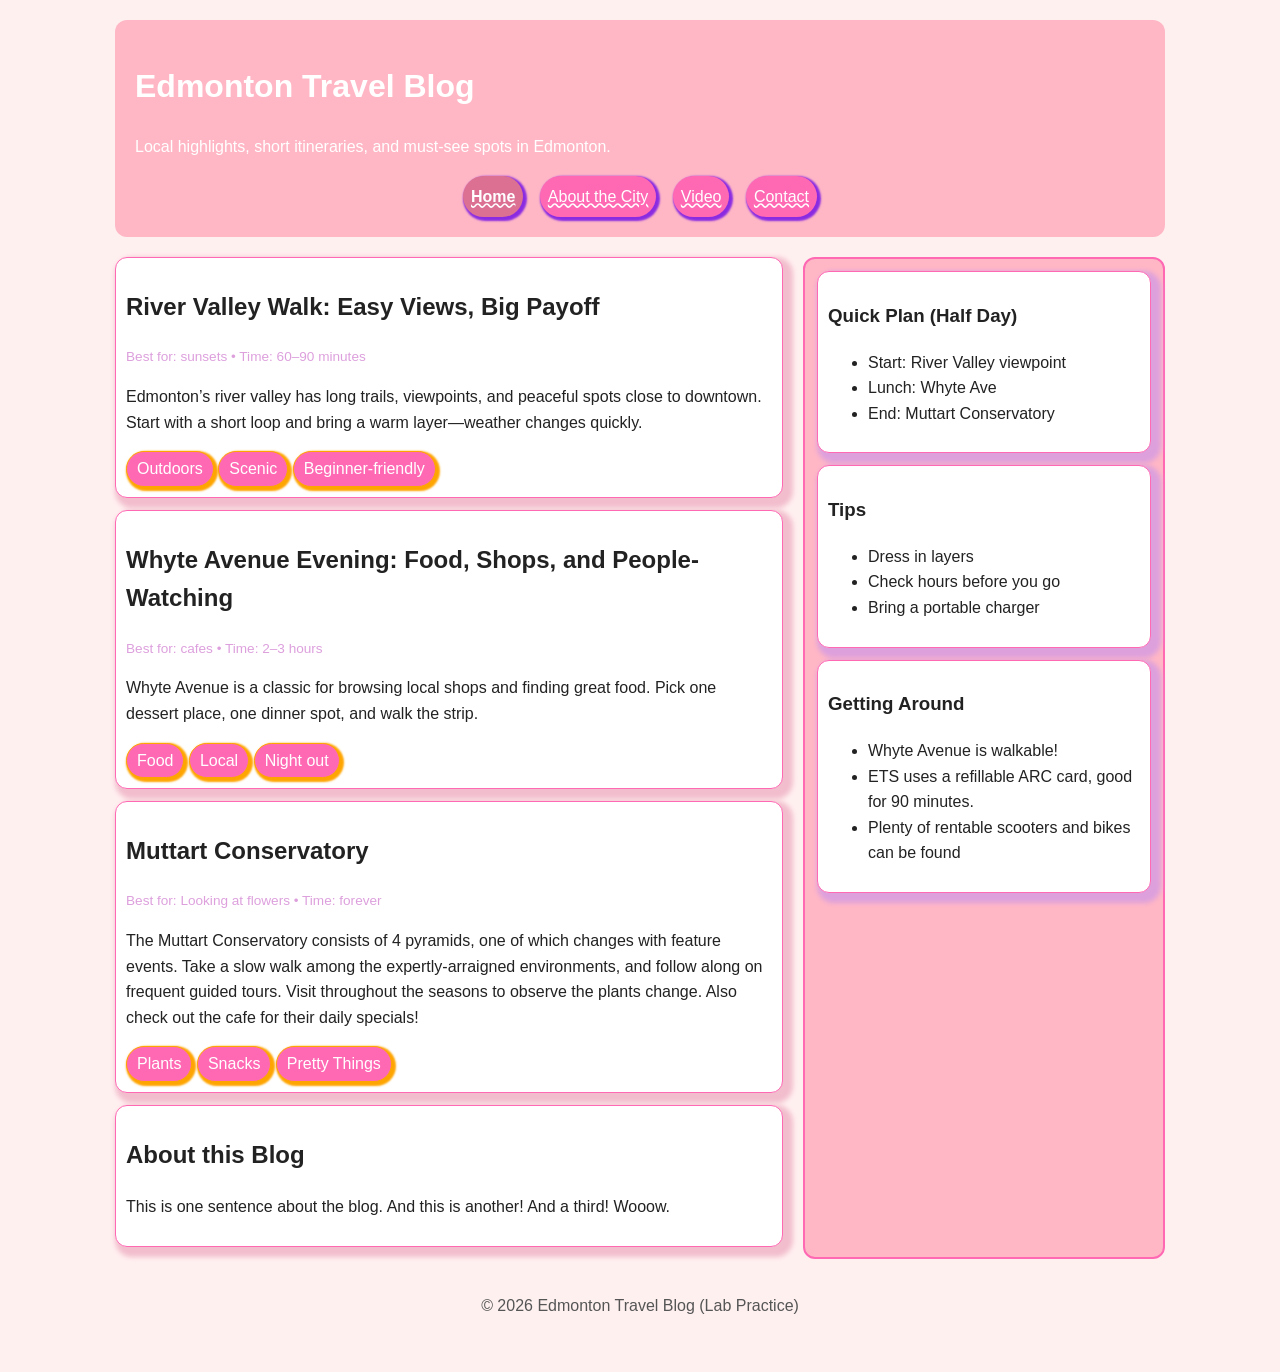
<file: index.html>
<!DOCTYPE html>
<html lang="en">

<head>
    <!-- Character encoding -->
    <meta charset="UTF-8" />
    <!-- Responsive scaling for mobile -->
    <meta name="viewport" content="width=device-width, initial-scale=1" />
    <title>Edmonton Travel Blog | Home</title>
    <!-- All pages share ONE stylesheet -->
    <link rel="stylesheet" href="style.css" />
</head>

<body>
    <!-- Container centers the site and controls max-width -->
    <div class="container">
        <header class="site-header">
            <h1>Edmonton Travel Blog</h1>
            <p>Local highlights, short itineraries, and must-see spots in Edmonton.</p>
            <!-- Navigation is a list; CSS will turn it into a nav bar -->
            <nav class="site-nav">
                <ul>
                    <li><a class="active" href="index.html">Home</a></li>
                    <li><a href="city.html">About the City</a></li>
                    <li><a href="video.html">Video</a></li>
                    <li><a href="contact.html">Contact</a></li>
                </ul>
            </nav>
        </header>
        <!-- Two-column layout: main content + sidebar -->
        <main class="layout">
            <section class="main">
                <article class="card">
                    <h2>River Valley Walk: Easy Views, Big Payoff</h2>
                    <div class="meta">Best for: sunsets • Time: 60–90 minutes</div>
                    <p>
                        Edmonton’s river valley has long trails, viewpoints, and peaceful spots
                        close to downtown. Start with a short loop and bring a warm layer—weather
                        changes quickly.
                    </p>
                    <div class="tags">
                        <span class="tag">Outdoors</span>
                        <span class="tag">Scenic</span>
                        <span class="tag">Beginner-friendly</span>
                    </div>
                </article>
                <article class="card">
                    <h2>Whyte Avenue Evening: Food, Shops, and People-Watching</h2>
                    <div class="meta">Best for: cafes • Time: 2–3 hours</div>
                    <p>
                        Whyte Avenue is a classic for browsing local shops and finding great food.
                        Pick one dessert place, one dinner spot, and walk the strip.
                    </p>
                    <div class="tags">
                        <span class="tag">Food</span>
                        <span class="tag">Local</span>
                        <span class="tag">Night out</span>
                    </div>
                </article>
                <!-- TODO (HTML #1):
                    Add ONE more blog post as <article class="card"> with:
                    - a place in Edmonton (example: Muttart Conservatory, Fort Edmonton Park,
                    Royal Alberta Museum)
                    - a <div class="meta"> line
                    - at least TWO <span class="tag"> tags
                -->
                <article class="card">
                    <h2>Muttart Conservatory</h2>
                    <div class="meta">Best for: Looking at flowers • Time: forever </div>
                    <p>
                        The Muttart Conservatory consists of 4 pyramids, one of
                        which changes with feature events. Take a slow walk
                        among the expertly-arraigned environments, and follow
                        along on frequent guided tours. Visit throughout the
                        seasons to observe the plants change. Also check out
                        the cafe for their daily specials!
                    </p>
                    <div class="tags">
                        <span class="tag">Plants</span>
                        <span class="tag">Snacks</span>
                        <span class="tag">Pretty Things</span>
                    </div>
                </article>

                <!-- TODO (HTML #2):
                Add another card at the bottom:
                - heading and 2–3 sentences describing what the blog is about
                -->

                <div class="card">
                    <h2>About this Blog</h2>
                    <p>
                        This is one sentence about the blog. And this is another!
                        And a third! Wooow.
                    </p>

                </div>

            </section>
            <aside class="sidebar">
                <div class="card">
                    <h3>Quick Plan (Half Day)</h3>
                    <ul>
                        <li>Start: River Valley viewpoint</li>
                        <li>Lunch: Whyte Ave</li>
                        <li>End: Muttart Conservatory</li>
                    </ul>
                </div>
                <div class="card">
                    <h3>Tips</h3>
                    <ul>
                        <li>Dress in layers</li>
                        <li>Check hours before you go</li>
                        <li>Bring a portable charger</li>
                    </ul>
                </div>
                <!-- TODO (HTML #3):
                    Add one more sidebar card:
                    - Title: Getting Around
                    - List with 2/3 items (walk, transit, rideshare, etc.)
                    -->
                <div class="card">
                    <h3>Getting Around</h3>
                    <ul>
                        <li>Whyte Avenue is walkable!</li>
                        <li>ETS uses a refillable ARC card, good for 90 minutes.</li>
                        <li>Plenty of rentable scooters and bikes can be found</li>
                    </ul>
                </div>
            </aside>
        </main>
        <footer class="site-footer">
            <p>&copy; 2026 Edmonton Travel Blog (Lab Practice)</p>
        </footer>
    </div>
</body>

</html>
</file>
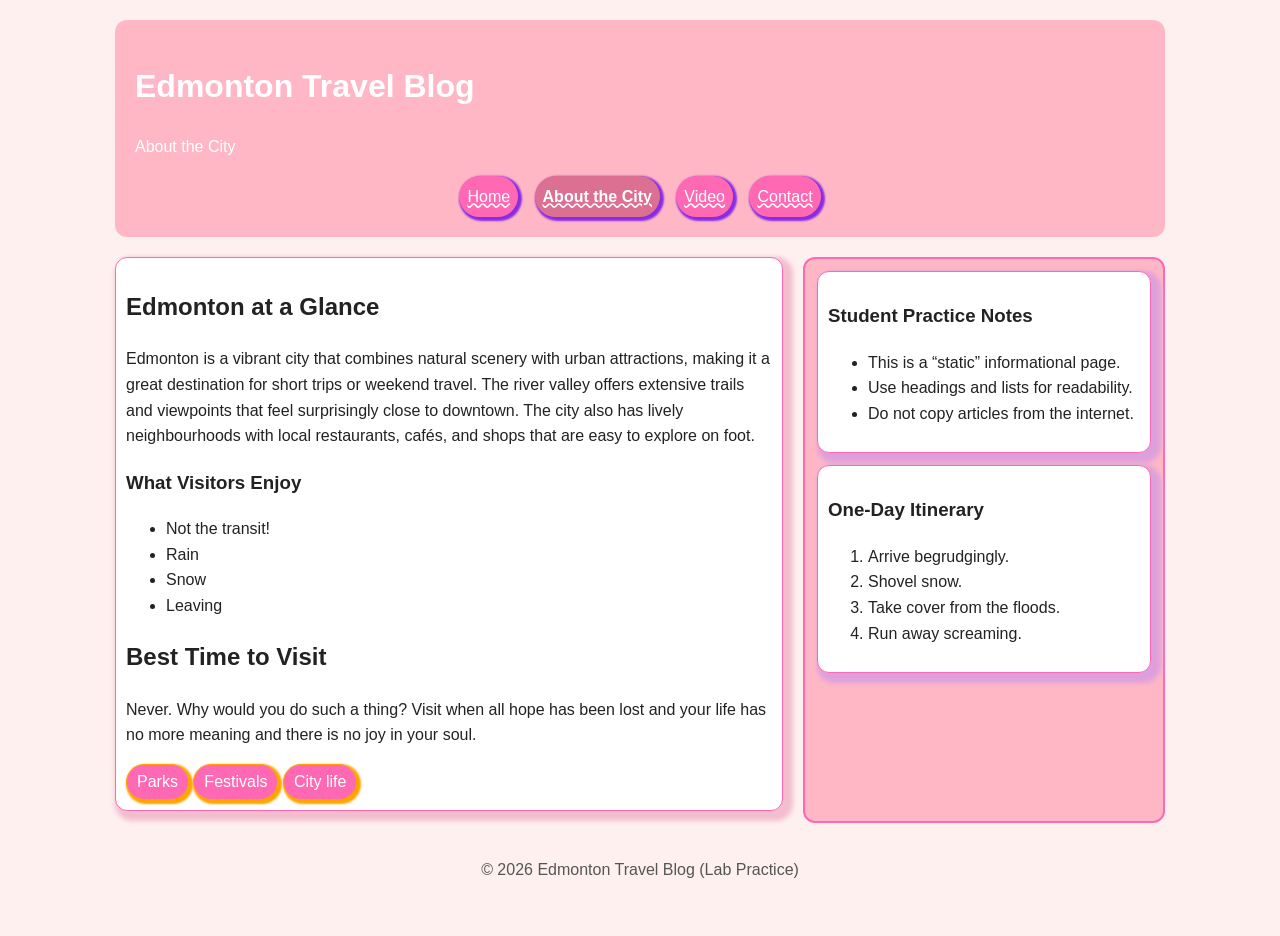
<file: city.html>
<!DOCTYPE html>
<html lang="en">

<head>
    <meta charset="UTF-8" />
    <meta name="viewport" content="width=device-width, initial-scale=1" />
    <title>Edmonton Travel Blog | About the City</title>
    <link rel="stylesheet" href="style.css" />
</head>

<body>
    <div class="container">
        <!-- TODO (HTML #4):
            HEADER SECTION (copy the same structure from index.html)
            1) Create a <header> with class="site-header"
            2) Add an <h1> for the site title: Edmonton Travel Blog
            3) Add a <p> that describes the current page (example: About the City)
            4) Add the navigation menu using <nav class="site-nav"> with a <ul> list
            - Each menu item is a <li> containing an <a> link
            - Use the SAME menu on every page for consistency
            - Only change which link has class="active" (the current page)
        -->

        <header class="site-header">
            <h1>Edmonton Travel Blog</h1>
            <p>About the City</p>
            <!-- Navigation is a list; CSS will turn it into a nav bar -->
            <nav class="site-nav">
                <ul>
                    <li><a href="index.html">Home</a></li>
                    <li><a class="active" href="city.html">About the City</a></li>
                    <li><a href="video.html">Video</a></li>
                    <li><a href="contact.html">Contact</a></li>
                </ul>
            </nav>
        </header>



        <main class="layout">
            <section class="main">
                <div class="card">
                    <h2>Edmonton at a Glance</h2>
                    <p>
                        Edmonton is a vibrant city that combines natural scenery with urban
                        attractions, making it a great destination for short trips or weekend
                        travel. The river valley offers extensive trails and viewpoints that
                        feel surprisingly close to downtown. The city also has lively
                        neighbourhoods with local restaurants, cafés, and shops that are easy
                        to explore on foot.
                    </p>
                    <h3>What Visitors Enjoy</h3>
                    <!-- TODO (HTML #5):
                        Add a <ul> list with 4 items.
                     -->
                    <ul>
                        <li>Not the transit!</li>
                        <li>Rain</li>
                        <li>Snow</li>
                        <li>Leaving</li>
                    </ul>
                    <!-- TODO (HTML #6):
                        Create a header stating “Best Time to Visit” and Write 2–4 sentences.
                     -->

                    <h2>Best Time to Visit</h2>
                    <p>
                        Never. Why would you do such a thing? Visit when all hope
                        has been lost and your life has no more meaning and there
                        is no joy in your soul.
                    </p>


                    <div class="tags">
                        <span class="tag">Parks</span>
                        <span class="tag">Festivals</span>
                        <span class="tag">City life</span>
                    </div>
                </div>
                <!-- TODO (HTML #7):
Add a second card titled “One-Day Itinerary” containing an <ol> list with
4 steps.
-->
            </section>
            <aside class="sidebar">
                <div class="card">
                    <h3>Student Practice Notes</h3>
                    <ul>
                        <li>This is a “static” informational page.</li>
                        <li>Use headings and lists for readability.</li>
                        <li>Do not copy articles from the internet.</li>
                    </ul>
                </div>
                <div class="card">
                    <h3>One-Day Itinerary</h3>
                    <ol>
                        <li>Arrive begrudgingly.</li>
                        <li>Shovel snow.</li>
                        <li>Take cover from the floods.</li>
                        <li>Run away screaming.</li>
                    </ol>
                </div>
            </aside>
        </main>
        <footer class="site-footer">
            <p>&copy; 2026 Edmonton Travel Blog (Lab Practice)</p>
        </footer>
    </div>
</body>

</html>
</file>
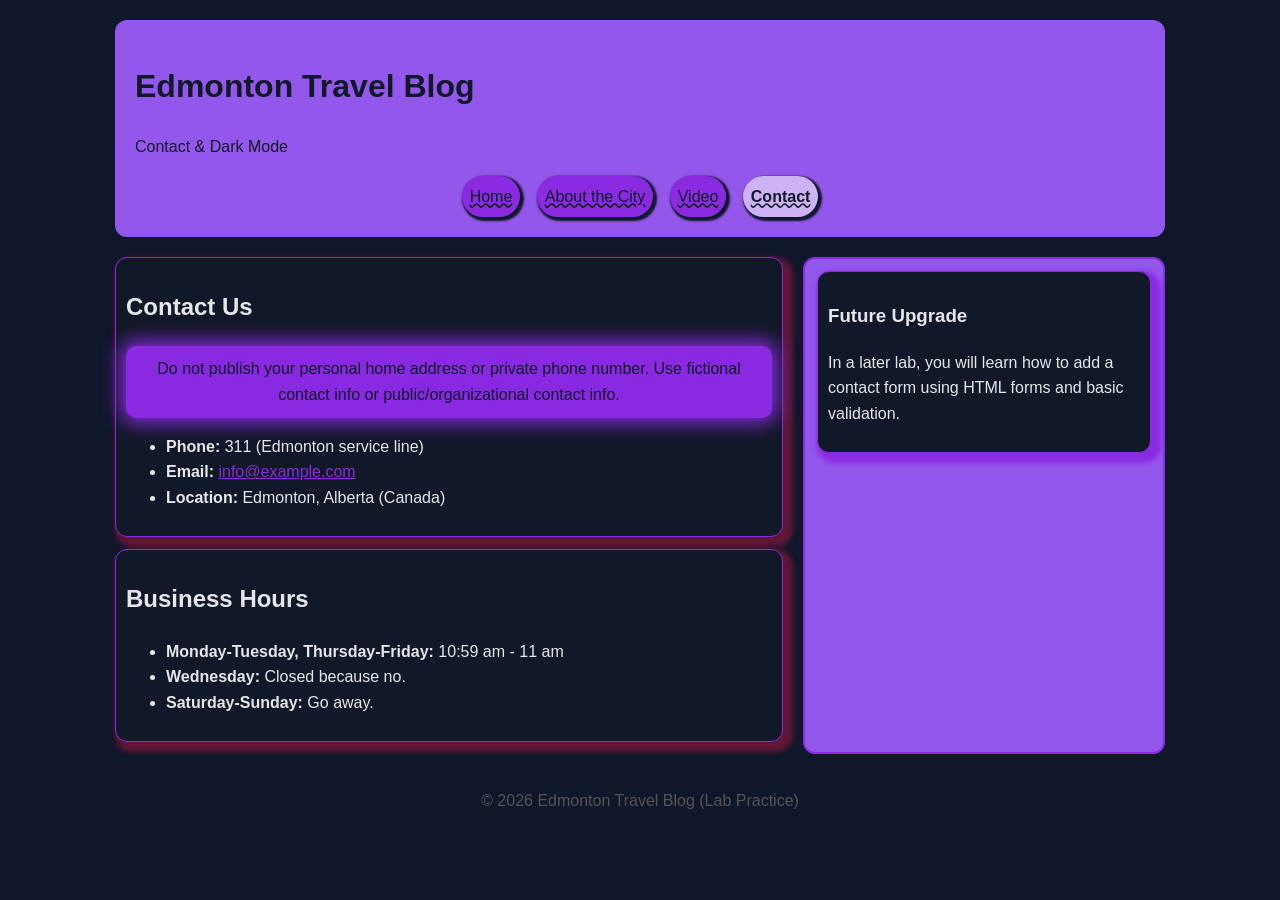
<file: contact.html>
<!DOCTYPE html>
<html lang="en">

<head>
    <meta charset="UTF-8" />
    <meta name="viewport" content="width=device-width, initial-scale=1" />
    <title>Edmonton Travel Blog | Contact</title>
    <link rel="stylesheet" href="style.css" />
</head>

<body class="theme-dark">
    <div class="container">
        <header class="site-header">
            <h1>Edmonton Travel Blog</h1>
            <p>Contact & Dark Mode</p>
            <nav class="site-nav">
                <ul>
                    <li><a href="index.html">Home</a></li>
                    <li><a href="city.html">About the City</a></li>
                    <li><a href="video.html">Video</a></li>
                    <li><a class="active" href="contact.html">Contact</a></li>
                </ul>
            </nav>
        </header>
        <main class="layout">
            <section class="main">
                <div class="card">
                    <h2>Contact Us</h2>
                    <p class="notice">
                        Do not publish your personal home address or private phone number.
                        Use fictional contact info or public/organizational contact info.
                    </p>
                    <ul>
                        <li><strong>Phone:</strong> 311 (Edmonton service line)</li>
                        <li>
                            <strong>Email:</strong>
                            <a href="mailto:info@example.com">info@example.com</a>
                        </li>
                        <li><strong>Location:</strong> Edmonton, Alberta (Canada)</li>
                    </ul>
                </div>

                <div class="card">
                    <h2>Business Hours</h2>
                    <ul>
                        <li><strong>Monday-Tuesday, Thursday-Friday:</strong> 10:59 am - 11 am</li>
                        <li><strong>Wednesday:</strong> Closed because no.</li>
                        <li><strong>Saturday-Sunday:</strong> Go away.</li>
                    </ul>
                </div>
                <!-- TODO (HTML #10):
Add a second card titled “Business Hours” with a list of days/times.
-->
            </section>
            <aside class="sidebar">
                <div class="card">
                    <h3>Future Upgrade</h3>
                    <p>
                        In a later lab, you will learn how to add a contact form using HTML
                        forms and basic validation.
                    </p>
                </div>
            </aside>
        </main>
        <footer class="site-footer">
            <p>&copy; 2026 Edmonton Travel Blog (Lab Practice)</p>
        </footer>
    </div>
</body>

</html>
</file>
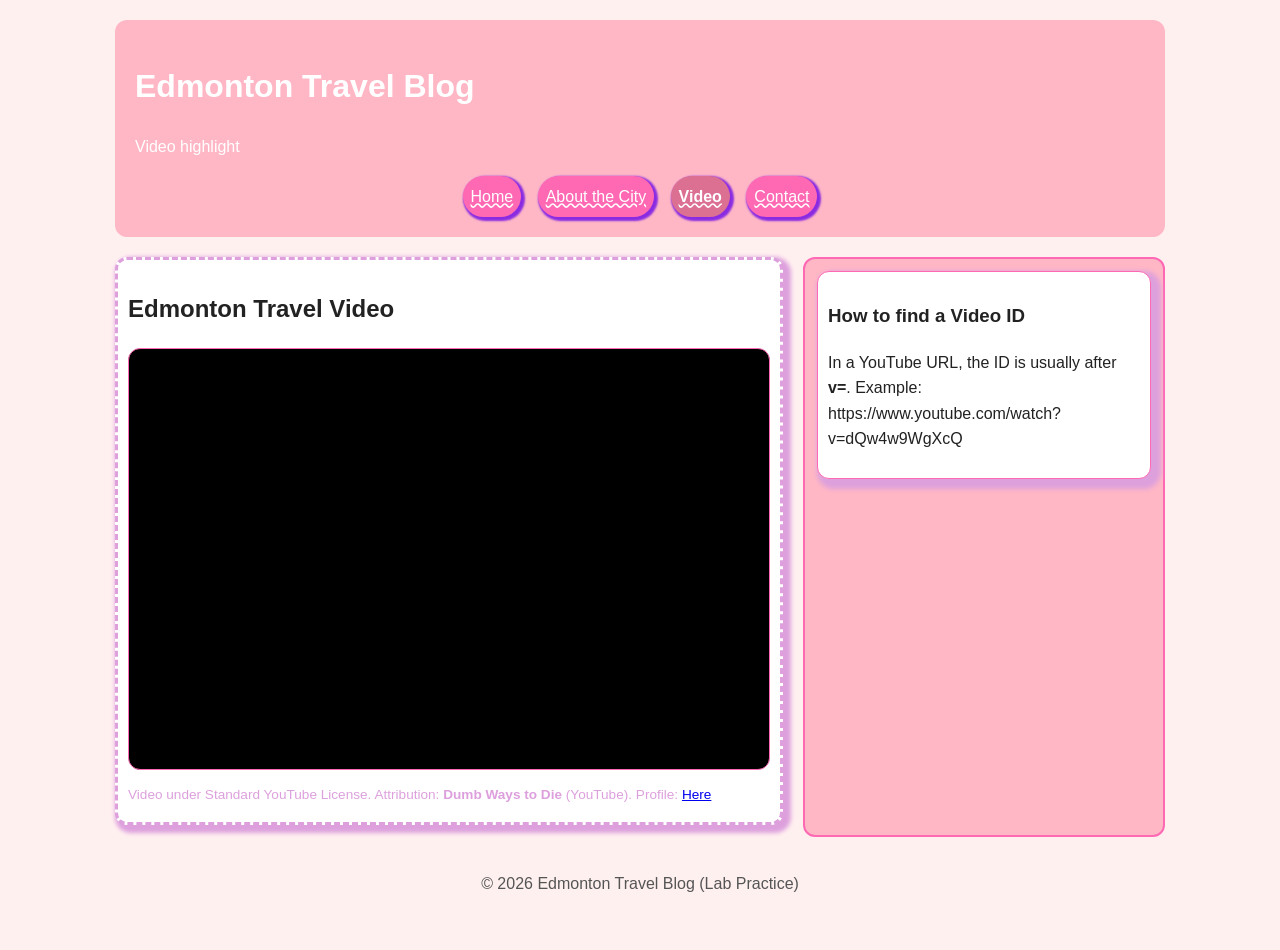
<file: video.html>
<!DOCTYPE html>
<html lang="en">

<head>
    <meta charset="UTF-8" />
    <meta name="viewport" content="width=device-width, initial-scale=1" />
    <title>Edmonton Travel Blog | Video</title>
    <link rel="stylesheet" href="style.css" />
</head>

<body>
    <div class="container">
        <header class="site-header">
            <h1>Edmonton Travel Blog</h1>
            <p>Video highlight</p>
            <nav class="site-nav">
                <ul>
                    <li><a href="index.html">Home</a></li>
                    <li><a href="city.html">About the City</a></li>
                    <li><a class="active" href="video.html">Video</a></li>
                    <li><a href="contact.html">Contact</a></li>
                </ul>
            </nav>
        </header>
        <main class="layout">
            <section class="main">
                <div class="card" id="featured-video">
                    <h2>Edmonton Travel Video</h2>

                    <div class="video-wrap">
                        <!-- TODO (HTML #8):
Add a YouTube video using an <iframe> embed. Take the video ID from a
normal YouTube link then place it into the embed format. For example,
if the link is https://www.youtube.com/watch?v=EfJo3MHFkFI, the video
ID is EfJo3MHFkFI, so your iframe src becomes
https://www.youtube.com/embed/EfJo3MHFkFI. Keep the iframe attributes
(title, allow, allowfullscreen) so the player works correctly. After
the iframe, include attribution by writing the creator’s name and
adding a working link to the video or creator’s channel; if the video
cannot be embedded (it may say playback is disabled on other websites),
choose a different YouTube video that allows embedding.
-->

                        <iframe width="560" height="315"
                            src="https://www.youtube.com/embed/IJNR2EpS0jw?si=mIkBxAWyBH6cnSfC"
                            title="YouTube video player" frameborder="0"
                            allow="accelerometer; autoplay; clipboard-write; encrypted-media; gyroscope; picture-in-picture; web-share"
                            referrerpolicy="strict-origin-when-cross-origin" allowfullscreen></iframe>

                    </div>

                    <p class="meta">
                        Video under Standard YouTube License.
                        Attribution: <strong>Dumb Ways to Die</strong> (YouTube).
                        Profile: <a href="https://www.youtube.com/@DumbWays2Die" target="_blank"
                            rel="noopener">Here</a>
                    </p>
                    <!-- TODO (HTML #9):
                        1)Replace Creator Name Here with the creator’s name.
                        2)Replace # with the real URL (creator channel OR the video page).
                    -->
                </div>
            </section>
            <aside class="sidebar">
                <div class="card">
                    <h3>How to find a Video ID</h3>
                    <p>
                        In a YouTube URL, the ID is usually after <strong>v=</strong>.
                        Example: https://www.youtube.com/watch?v=dQw4w9WgXcQ
                    </p>
                </div>
            </aside>
        </main>
        <footer class="site-footer">
            <p>&copy; 2026 Edmonton Travel Blog (Lab Practice)</p>
        </footer>
    </div>
</body>

</html>
</file>
<file: style.css>
/* ---------------------------
style.css (Student Tasks Version)
Selectors + Box Model + Variables
---------------------------
HOW TO USE THIS FILE:
- Keep the selectors as they are (e.g., .site-nav a).
Only add properties inside { }.
- Use CSS variables with var(--name) whenever possible.
- Use the Box Model (padding, margin, border, border-radius) to
create spacing and “button/card” looks.
- After each edit: Save → Refresh the browser.
DEBUG TIP (CSS Cascade):
If a style does not apply, check:
1) selector matches the HTML element
2) you saved the file
3) no typos (property names, missing semicolons)
4) whether another rule overrides it (order/specificity)
*/
/* ---------------------------
CSS Variables:
You may keep these values or adjust them to create a different theme.
Typical values:
- colors in hex (#RRGGBB)
- common neutrals: light background, dark text
- one accent color used for highlights/hover
--------------------------- */
:root {
    --bg: #fff0f0;
    /* background color (light) */
    --text: #222;
    /* main text color (dark) */
    --primary: #FFB7C5;
    /* header/nav background color */
    --accent: #FF69B4;
    /* highlight/hover color */
    --white: #ffffff;
    /* white */
    --border: #FF69B4;
    /* light border color */
    --shadow: #f2BDCD;

    --purpleshadow: plum;
    --darkshadow:blueviolet;
    --selected:palevioletred;
}

.theme-dark {
    --bg: #0f172a;
    --text: #e5e7eb;
    --primary: #9457EB;
    --accent: blueviolet;
    --white: #111827;
    --border: blueviolet;
    --shadow: #5F1735;
    --purpleshadow: blueviolet;
    --darkshadow:#0f172a;
    --selected:#CEB2F6;
}

/* this changes the color of links, changed to only target mailto links*/
a[href^="mailto:"] { color: blueviolet }

/* Base styles (inheritance applies to many text properties)
You can adjust:
- font-family (Arial, Helvetica, sans-serif)
- line-height (e.g., 1.4 to 1.8)
- background and color using variables */
body {
    margin: 0;
    font-family: Arial, sans-serif;
    background: var(--bg);
    color: var(--text);
    line-height: 1.6;
}

/* Centers page content and prevents text from stretching too wide
You can adjust:
- max-width (e.g., 900px to 1200px)
- padding (e.g., 16px to 32px) */
.container {
    max-width: 1050px;
    margin: 0 auto;
    padding: 20px;
}

/* Header “banner”
You can adjust:
- padding (e.g., 16px–28px)
- border-radius (e.g., 8px–16px)
- background using var(--primary) */
.site-header {
    background: var(--primary);
    color: var(--white);
    padding: 20px;
    border-radius: 12px;
}

/* ---------------------------
Descendant selectors:
The UL is styled only inside .site-nav so other lists are unaffected.
Typical values:
- list-style: none; removes bullets
- text-align: center; centers the menu
--------------------------- */
.site-nav ul {
    list-style: none;
    margin: 0;
    padding: 0;
    text-align: center;
}

/* Each LI controls positioning of each menu item.
Typical values:
- display: inline-block; puts items side-by-side
- margin: small horizontal spacing like 4px–12px */
.site-nav li {
    display: inline-block;
    margin: 0 6px;
}

/* TODO (CSS #1): Nav links as buttons
Target: .site-nav a (the clickable element)
Typical values:block so padding/background behave like a “button”.
Page 9 of 15
You should define more properties to make links look like buttons:
- text color: usually var(--white)
- remove underline: text-decoration (often 'none')
- padding: increases clickable area (common: vertical 8–12px, horizontal 12–22px)
- border-radius: rounding (common: 4px–12px; or 999px for pill style)
Optional additions:
- background for non-hover state (transparent or subtle)
- font-weight (normal/bold)
- transition: smooth hover effect (often background-color 0.2s–0.3s)
*/
.site-nav a {
    display: inline-block;
    /* add more properties here */
    color: var(--white);
    text-decoration: underline wavy;
    padding: 8px;
    border-radius: 999px;
    background-color: var(--accent);
    box-shadow: 2px 2px 2px 2px var(--darkshadow);
}

/* TODO (CSS #2): Hover effect
Target: .site-nav a:hover
You should define what changes when the mouse hovers:
- background color: commonly var(--accent)
- optionally adjust text color (if contrast becomes poor)
- optionally change underline/border effect instead of background (design choice)
*/
.site-nav a:hover {
    /* add properties here */
    background-color: var(--accent);
    color: var(--white);
    box-shadow: 2px 2px 2px 2px var(--darkshadow);
    text-decoration: underline solid;
    transform: translateY(2px)
}

/* TODO (CSS #3): Active link highlight
Target: .site-nav a.active
This should make the current page link look “selected.”
Common approaches (choose one):
- subtle background (semi-transparent white)
- underline or border-bottom
- slightly different text color
- stronger font-weight
Keep it visually consistent with your hover style.
*/
.site-nav a.active {
    /* add properties here */
    background-color: var(--selected);
    font-weight: bold;
}

/* Two-column layout (Flexbox)
You may keep this as-is. CSS Layouts will be taught be in a future lecture
Typical values:
- gap: 12px–28px */
.layout {
    margin-top: 20px;
    display: flex;
    gap: 20px;
}

.main {
    flex: 2;

}

.sidebar {
    flex: 1;
}

/* TODO (CSS #4): Sidebar card look
Target: .sidebar
Goal: Make the sidebar area look like a clean panel.
Typical properties:
- background: var(--white)
- padding: 12px–20px
- border: 1px solid var(--border)
- border-radius: 8px–16px
Optional:
- slightly different background (very light tint)
*/
.sidebar {
    /* add properties here */
    background: var(--primary);
    border-radius: 12px;
    padding: 12px;
    border: 2px solid var(--border)
}

/* TODO (CSS #5): Card styling (Box Model)
Target: .card
Goal: Make every card look like a readable block.
Typical properties:
- background: var(--white)
- padding: 14px–20px
- margin-bottom: 12px–18px
- border: 1px solid var(--border)
- border-radius: 8px–16px
Optional:
- box-shadow for depth (subtle; do not overdo)
*/
.card {
    /* add properties here */
    border-radius: 12px;
    padding: 10px;
    margin-bottom: 12px;
    box-shadow: 5px 5px 5px 5px var(--shadow);
    border: 1px solid var(--border);
    background: var(--white)
}

.card:hover {
    background: var(--white);
    box-shadow: 8px 8px 8px 4px var(--shadow);
    border: 1px dashed var(--border);
    transform: translateY(-2px);
}

/* Sidebar-only card styles */
.sidebar .card {
    box-shadow: 5px 5px 5px 5px var(--purpleshadow);
}

.sidebar .card:hover {
    background: var(--white);
    box-shadow: 7px 7px 7px 7px var(--purpleshadow);
    border: 1px dashed var(--border);
    transform: translateY(-2px);
}

/* TODO (CSS #6): Meta line
Target: .meta
Goal: Smaller, less prominent text than body content.
Typical properties:
- font-size: around 0.85rem–0.95rem
- color: a muted grey (e.g., #666 or #777)
- margin-bottom: 6px–12px
*/
.meta {
    /* add properties here */
    font-size: 0.85rem;
    color: var(--purpleshadow);
    margin-bottom: 6px;
}

/* TODO (CSS #7): Tag “pill” styling
Target: .tag
Typical values:
- display: inline-block so padding/background behave properly.
Goal: Define more properties to make tags look like pill labels
- padding: small (vertical 4–7px, horizontal 10–16px)
- margin: small spacing between tags
- border: 1px solid (often #ccc or var(--border))
- border-radius: very large (e.g., 999px) for pill shape
Page 11 of 15
Optional:
- background: white or very light tint
- text color: var(--primary) or var(--text)
*/
.tag {
    display: inline-block;
    /* add more properties here */
    padding-top: 4px;
    padding-bottom: 4px;
    padding-left: 10px;
    padding-right: 10px;
    border: 1px solid orange;
    border-radius: 999px;
    background: var(--shadow);
    background-color: var(--accent);
    color: var(--white);
    box-shadow: 2px 2px 2px 2px orange;
}

/* TODO (CSS #8): Video container
Target: .video-wrap
Goal: The iframe should appear inside a neat frame with rounded corners.
Typical properties:
- border: 1px solid var(--border)
- border-radius: 8px–16px
- overflow: hidden (important for rounded corners)
- background: #000 (prevents white gaps around the video)
*/
.video-wrap {
    /* add properties here */
    border: 1px solid var(--border);
    border-radius: 12px;
    overflow: hidden;
    background: #000;
}

.video-wrap iframe {
    width: 100%;
    height: 420px;
    border: 0;
    display: block;
}

/* TODO (CSS #9): ID selector example
Target: #featured-video
- styles ONLY the element with id="featured-video"
Goal: Use this to emphasize the featured section
- this is more specific than .card
*/
#featured-video {
    /* Examples of what you CAN define here:
- a different border style (solid/dashed)
- a thicker border width
- extra padding or margin
- a subtle background tint
- a stronger border-left accent
*/
    border: var(--purpleshadow);
    border-style: dashed;
    box-shadow: 4px 4px 4px 4px var(--purpleshadow);

}

/* TODO (CSS #10): Notice styling
Target: .notice
Goal: Make instruction boxes stand out.
Typical properties:
- border: dashed (e.g., 1px dashed #bbb)
- padding: 10px–14px
- border-radius: 8px–16px
Optional:
- background: white or a very light tint
- slightly muted text color
    muted is boring
*/
/* Hardcoded colours because I liked them in both themes
*/
.notice {
    /* add properties here */
    padding: 10px;
    border-radius: 10px;
    background-color: var(--border);
    border-color: blueviolet;
    box-shadow: 0 0 20px 5px blueviolet;
    color: var(--white);
    text-align: center;
    text-shadow: 0 0 10px blueviolet;
}

.notice:hover {
    box-shadow: 0 0 40px 5px blueviolet;
    border: 2px solid blueviolet;
    text-shadow: 0 0 10px blueviolet;
}

/* Footer
You can adjust padding and color but keep it readable. */
.site-footer {
    text-align: center;
    padding: 18px 10px;
    color: #555;
}
</file>
